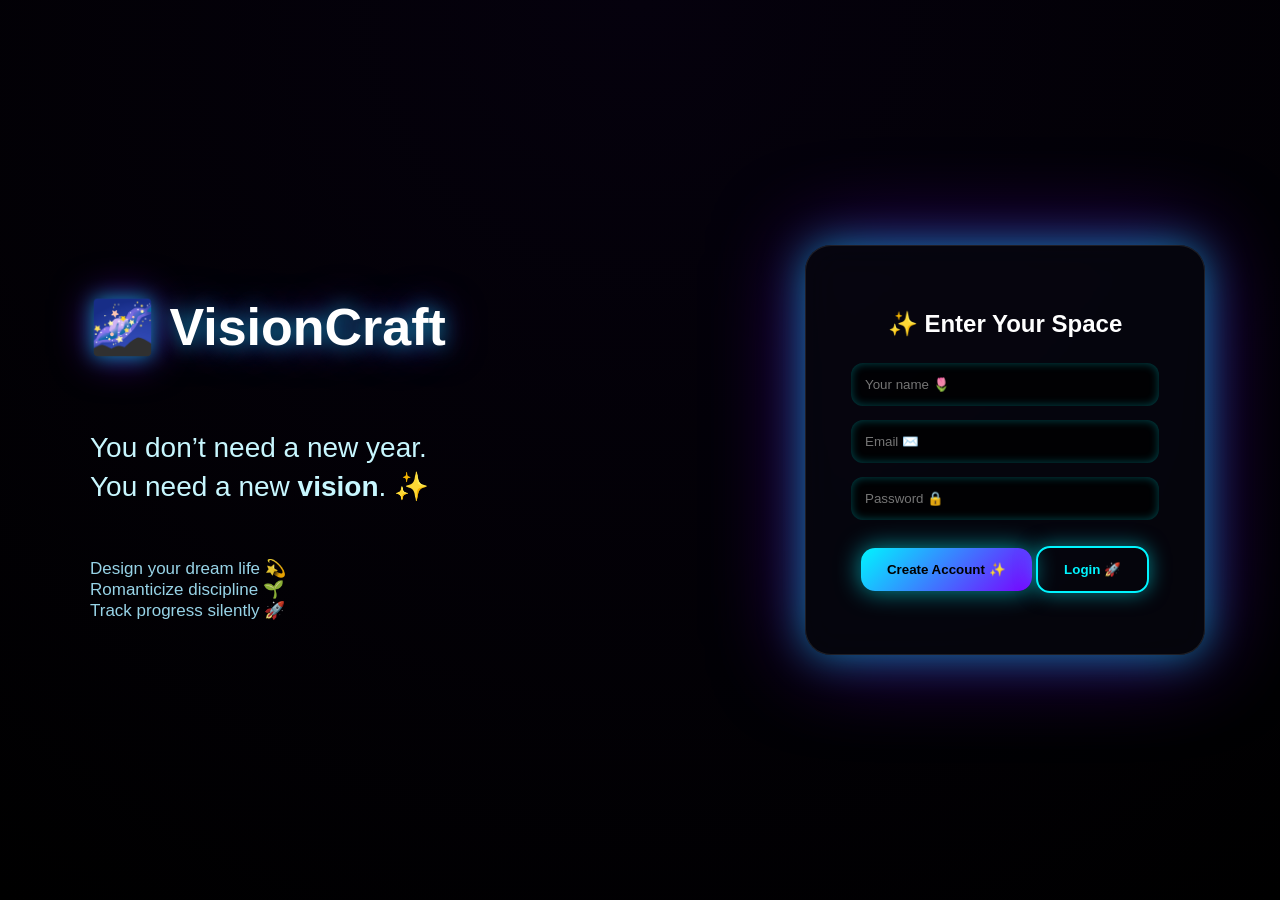
<file: index.html>
<!DOCTYPE html>
<html>
<head>
  <title>VisionCraft ✨</title>
  <link rel="stylesheet" href="style.css">
</head>
<body>

<div class="split">

  <!-- LEFT SIDE -->
  <div class="left">
    <h1>🌌 VisionCraft</h1>

    <p class="big-quote">
      You don’t need a new year.<br>
      You need a new <b>vision</b>. ✨
    </p>

    <p class="soft">
      Design your dream life 💫<br>
      Romanticize discipline 🌱<br>
      Track progress silently 🚀
    </p>
  </div>

  <!-- RIGHT SIDE -->
  <div class="right">
    <div class="glass-card">
      <h2>✨ Enter Your Space</h2>

      <input id="name" placeholder="Your name 🌷">
      <input id="email" type="email" placeholder="Email ✉️">
      <input id="password" type="password" placeholder="Password 🔒">

      <button onclick="signup()">Create Account ✨</button>
      <button class="ghost" onclick="login()">Login 🚀</button>

      <p id="msg"></p>
    </div>
  </div>

</div>

<script src="script.js"></script>
</body>
</html>
</file>
<file: style.css>
* {
  box-sizing: border-box;
  font-family: "Segoe UI", sans-serif;
}

/* ========= GLOBAL ========= */
body {
  margin: 0;
  background: radial-gradient(circle at top, #05010d, #000000);
  color: #eaf6ff;
  min-height: 100vh;
}

/* ========= NAVBAR ========= */
.navbar {
  background: linear-gradient(90deg, #00f5ff, #7a00ff);
  padding: 18px 40px;
  display: flex;
  justify-content: space-between;
  align-items: center;
  box-shadow: 0 0 30px rgba(0,245,255,0.4);
}

.navbar h2 {
  margin: 0;
  color: #ffffff;
  letter-spacing: 1px;
}

/* ========= CONTAINER ========= */
.container {
  padding: 60px;
  text-align: center;
}

/* ========= QUOTES ========= */
.quote {
  font-size: 22px;
  margin-top: 30px;
  opacity: 0.9;
  color: #c8f7ff;
}

/* ========= ORBS ========= */
.orbs {
  display: flex;
  justify-content: center;
  gap: 90px;
  margin-top: 90px;
}

.orb {
  width: 200px;
  height: 200px;
  border-radius: 50%;
  background:
    radial-gradient(circle at top, #00f5ff, #7a00ff, #12002b);
  display: flex;
  align-items: center;
  justify-content: center;
  font-size: 28px;
  cursor: pointer;
  color: #ffffff;
  box-shadow:
    0 0 40px rgba(0,245,255,0.6),
    0 0 80px rgba(122,0,255,0.5);
  transition: transform 0.3s, box-shadow 0.3s;
}

.orb:hover {
  transform: scale(1.15);
  box-shadow:
    0 0 60px rgba(0,245,255,0.9),
    0 0 120px rgba(122,0,255,0.8);
}

/* ========= BUTTONS ========= */
button {
  padding: 14px 26px;
  border-radius: 14px;
  border: none;
  cursor: pointer;
  background: linear-gradient(135deg, #00f5ff, #7a00ff);
  color: #000;
  font-weight: bold;
  box-shadow: 0 0 25px rgba(0,245,255,0.6);
}

button:hover {
  box-shadow: 0 0 40px rgba(122,0,255,0.8);
}

.logout {
  background: linear-gradient(135deg, #ff005c, #ff9f1c);
  color: #000;
  box-shadow: 0 0 30px rgba(255,0,92,0.6);
}

/* ========= LOGIN PAGE ========= */
.split {
  display: flex;
  height: 100vh;
}

/* LEFT SIDE */
.left {
  flex: 1;
  padding: 90px;
  display: flex;
  flex-direction: column;
  justify-content: center;
}

.left h1 {
  font-size: 52px;
  color: #ffffff;
  text-shadow:
    0 0 20px rgba(0,245,255,0.6),
    0 0 40px rgba(122,0,255,0.6);
}

.big-quote {
  font-size: 28px;
  margin: 35px 0;
  line-height: 1.4;
  color: #c8f7ff;
}

.soft {
  font-size: 17px;
  opacity: 0.9;
  color: #a8eaff;
}

/* RIGHT SIDE */
.right {
  flex: 1;
  display: flex;
  justify-content: center;
  align-items: center;
}

/* GLASS CARD */
.glass-card {
  width: 400px;
  padding: 45px;
  border-radius: 26px;
  background: rgba(10,10,20,0.55);
  backdrop-filter: blur(18px);
  box-shadow:
    0 0 40px rgba(0,245,255,0.5),
    0 0 90px rgba(122,0,255,0.5);
  text-align: center;
  border: 1px solid rgba(255,255,255,0.1);
}

.glass-card h2 {
  margin-bottom: 25px;
  color: #ffffff;
}

/* INPUTS */
input {
  width: 100%;
  padding: 14px;
  margin-bottom: 14px;
  border-radius: 12px;
  border: none;
  background: rgba(0,0,0,0.7);
  color: #eaf6ff;
  box-shadow: inset 0 0 10px rgba(0,245,255,0.3);
}

/* GHOST BUTTON */
.ghost {
  background: transparent;
  border: 2px solid #00f5ff;
  color: #00f5ff;
  margin-top: 12px;
  box-shadow: 0 0 20px rgba(0,245,255,0.5);
}

#msg {
  margin-top: 14px;
  color: #c8f7ff;
}
</file>
